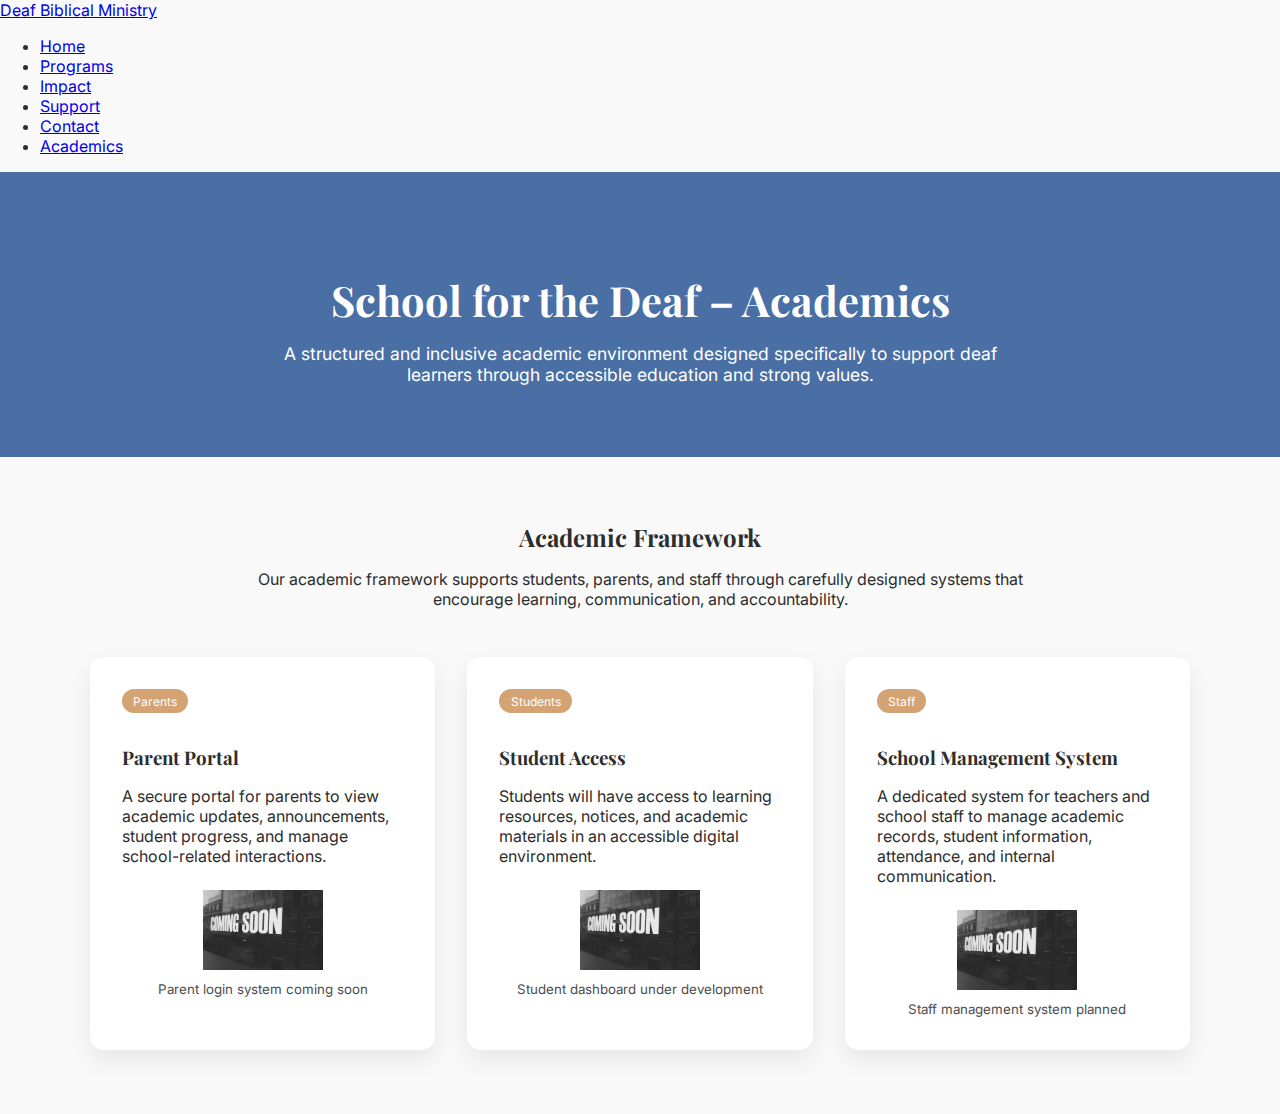
<file: academics.html>
<!DOCTYPE html>
<html lang="en">
<head>
  <meta charset="utf-8" />
  <meta name="viewport" content="width=device-width,initial-scale=1" />
  <title>Academics • School for the Deaf</title>

  <link rel="icon" href="assets/images/favicon.ico">

  <!-- Fonts -->
  <link rel="preconnect" href="https://fonts.googleapis.com">
  <link rel="preconnect" href="https://fonts.gstatic.com" crossorigin>
  <link href="https://fonts.googleapis.com/css2?family=Playfair+Display:wght@400;500;700&family=Inter:wght@300;400;500;600&display=swap" rel="stylesheet">

  <!-- Shared Navigation CSS -->
  <link rel="stylesheet" href="assets/css/nav.css">

  <style>
    :root{
      --primary:#4a6fa5;
      --accent:#d4a373;
      --dark:#2d2d2d;
      --light:#f9f9f9;
    }

    body{
      margin:0;
      font-family:'Inter', sans-serif;
      background:var(--light);
      color:var(--dark);
    }

    h1,h2,h3{
      font-family:'Playfair Display', serif;
      margin-bottom:0.5rem;
    }

    /* Header / Hero – matches Impact & Programs style */
    .page-header{
      background:var(--primary);
      color:#fff;
      text-align:center;
      padding:4.5rem 1.5rem;
    }

    .page-header h1{
      font-size:2.6rem;
    }

    .page-header p{
      max-width:720px;
      margin:1rem auto 0;
      font-size:1.1rem;
    }

    .section{
      max-width:1100px;
      margin:4rem auto;
      padding:0 1.5rem;
    }

    .intro{
      text-align:center;
      max-width:820px;
      margin:0 auto 3rem;
    }

    .grid{
      display:grid;
      grid-template-columns:repeat(auto-fit, minmax(260px, 1fr));
      gap:2rem;
    }

    .card{
      background:#fff;
      border-radius:14px;
      box-shadow:0 10px 25px rgba(0,0,0,0.08);
      padding:2rem;
    }

    .badge{
      display:inline-block;
      background:var(--accent);
      color:#fff;
      font-size:0.75rem;
      padding:0.3rem 0.7rem;
      border-radius:20px;
      margin-bottom:0.8rem;
    }

    .coming{
      margin-top:1.5rem;
      text-align:center;
      opacity:0.85;
    }

    .coming img{
      max-width:120px;
      display:block;
      margin:0 auto 0.5rem;
    }

    @media(max-width:600px){
      .page-header h1{
        font-size:2.2rem;
      }
    }
  </style>
</head>

<body>

  <!-- NAV -->
  <header>
    <nav class="navbar">
      <div class="logo">
        <a href="index.html">Deaf Biblical Ministry</a>
      </div>
      <ul class="nav-links">
        <li><a href="index.html">Home</a></li>
        <li><a href="programs.html">Programs</a></li>
        <li><a href="impact.html">Impact</a></li>
        <li><a href="support.html">Support</a></li>
        <li><a href="contact.html">Contact</a></li>
        <li><a href="academics.html" class="active">Academics</a></li>
      </ul>
    </nav>
  </header>

  <!-- PAGE HEADER -->
  <section class="page-header">
    <h1>School for the Deaf – Academics</h1>
    <p>
      A structured and inclusive academic environment designed specifically
      to support deaf learners through accessible education and strong values.
    </p>
  </section>

  <!-- INTRO -->
  <section class="section">
    <div class="intro">
      <h2>Academic Framework</h2>
      <p>
        Our academic framework supports students, parents, and staff through
        carefully designed systems that encourage learning, communication,
        and accountability.
      </p>
    </div>

    <!-- MAIN ACADEMIC SECTIONS -->
    <div class="grid">

      <!-- Parents -->
      <div class="card">
        <span class="badge">Parents</span>
        <h3>Parent Portal</h3>
        <p>
          A secure portal for parents to view academic updates, announcements,
          student progress, and manage school-related interactions.
        </p>

        <div class="coming">
          <img src="assets/images/coming-soon.png" alt="Coming Soon">
          <small>Parent login system coming soon</small>
        </div>
      </div>

      <!-- Students -->
      <div class="card">
        <span class="badge">Students</span>
        <h3>Student Access</h3>
        <p>
          Students will have access to learning resources, notices,
          and academic materials in an accessible digital environment.
        </p>

        <div class="coming">
          <img src="assets/images/coming-soon.png" alt="Coming Soon">
          <small>Student dashboard under development</small>
        </div>
      </div>

      <!-- Staff / Management -->
      <div class="card">
        <span class="badge">Staff</span>
        <h3>School Management System</h3>
        <p>
          A dedicated system for teachers and school staff to manage
          academic records, student information, attendance,
          and internal communication.
        </p>

        <div class="coming">
          <img src="assets/images/coming-soon.png" alt="Coming Soon">
          <small>Staff management system planned</small>
        </div>
      </div>

    </div>
  </section>

</body>
</html>
</file>
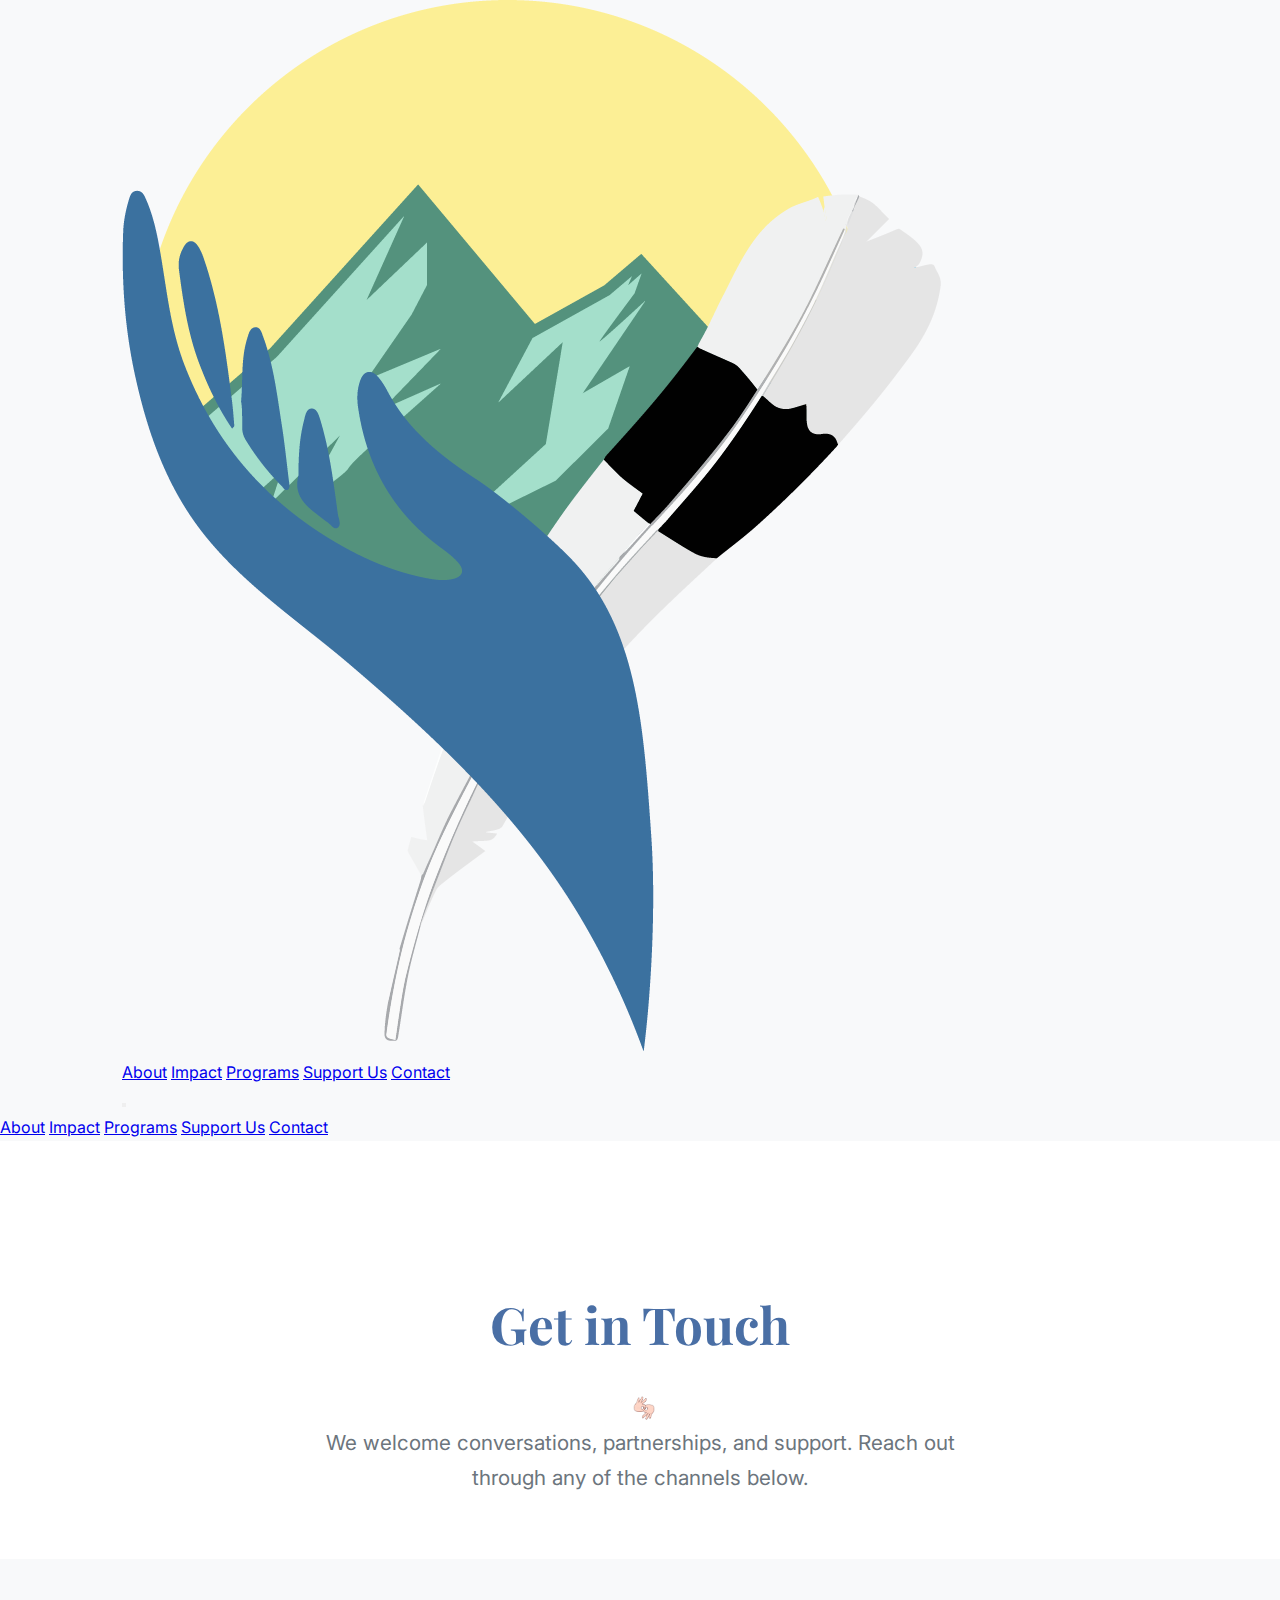
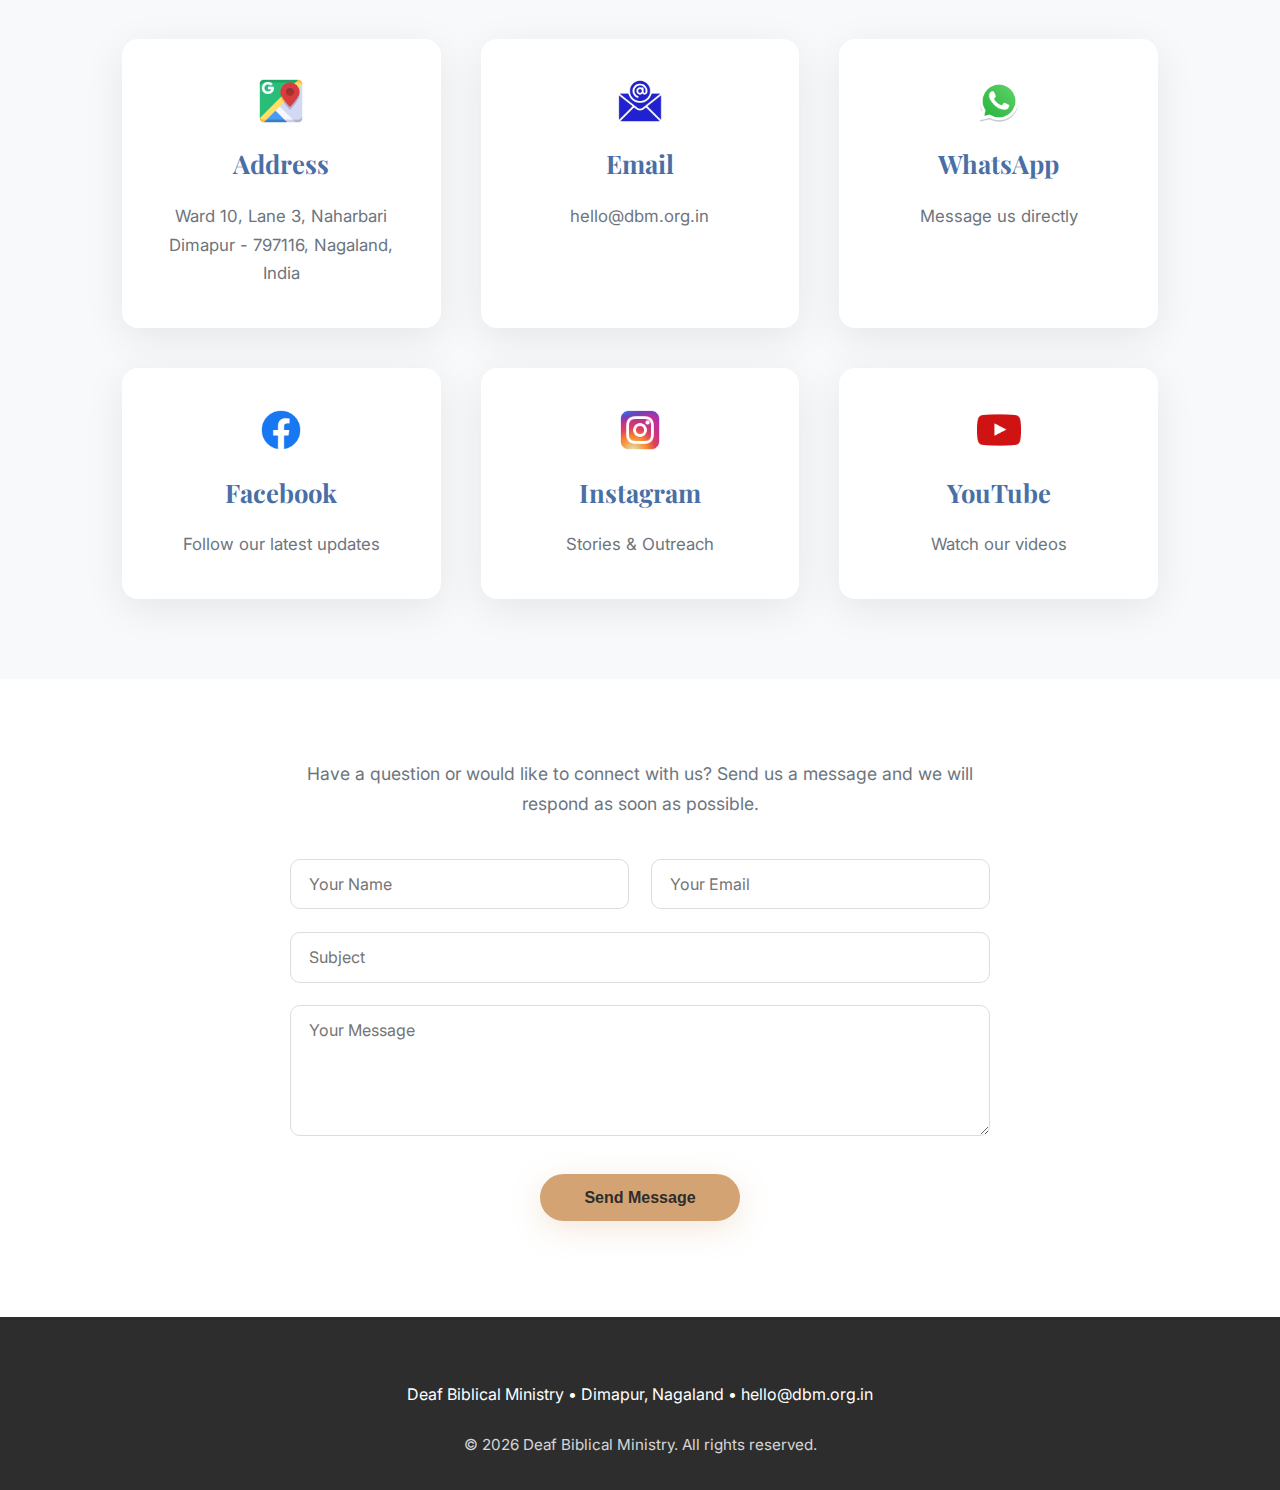
<file: contact.html>
<!DOCTYPE html>
<html lang="en">
<head>
  <meta charset="UTF-8" />
  <meta name="viewport" content="width=device-width, initial-scale=1.0"/>
  <title>Contact Us • Deaf Biblical Ministry</title>

  <!-- Fonts (same as home page) -->
  <link rel="preconnect" href="https://fonts.googleapis.com">
  <link rel="preconnect" href="https://fonts.gstatic.com" crossorigin>
  <link href="https://fonts.googleapis.com/css2?family=Playfair+Display:wght@400;500;700&family=Inter:wght@300;400;500;600&display=swap" rel="stylesheet">
  <link rel="stylesheet" href="assets/css/nav.css">
  <style>
    :root {
      --primary: #4a6fa5;
      --accent: #d4a373;
      --dark: #2d2d2d;
      --light: #f8f9fa;
      --gray: #6c757d;
    }

    * { margin:0; padding:0; box-sizing:border-box; }

    body {
      font-family: 'Inter', sans-serif;
      background: var(--light);
      color: var(--dark);
      line-height: 1.7;
    }

    h1, h2, h3 {
      font-family: 'Playfair Display', serif;
      font-weight: 700;
    }

    .container {
      max-width: 1100px;
      margin: 0 auto;
      padding: 0 2rem;
    }


   /* Page Header */
    .page-header {
      padding-top: 140px;
      padding-bottom: 4rem;
      text-align: center;
      background: white;
    }

    .page-header h1 {
      font-size: 3.2rem;
      color: var(--primary);
      margin-bottom: 1rem;
    }

    .page-header p {
      font-size: 1.3rem;
      color: var(--gray);
      max-width: 700px;
      margin: 0 auto;
    }

    /* Contact Grid */
    .contact-section {
      padding: 5rem 0;
    }

    .contact-grid {
      display: grid;
      grid-template-columns: repeat(auto-fit, minmax(260px, 1fr));
      gap: 2.5rem;
    }

    .contact-card {
      display: flex;
      flex-direction: column;
      align-items: center;
      background: white;
      border-radius: 16px;
      padding: 2.5rem;
      text-align: center;
      box-shadow: 0 10px 40px rgba(0,0,0,0.08);
      transition: transform 0.3s ease;
      text-decoration: none;
    }

    .contact-card:hover {
      transform: translateY(-8px);
    }

    .contact-card h3 {
      margin-bottom: 1rem;
      font-size: 1.6rem;
      color: var(--primary);
    }

    .contact-card p,
    .contact-card a {
      font-size: 1.05rem;
      color: var(--gray);
      text-decoration: none;
      word-break: break-word;
    }

    .contact-icon {
      width: 44px;
      height: 44px;
      margin-bottom: 1.2rem;
      object-fit: contain;
      display: block;
      margin-left: auto;
      margin-right: auto;
    }

    .contact-card a:hover .contact-icon {
      transform: translateY(-2px);
      opacity: 0.9;
    }

    .sign-icon {
      width: 22px;
      vertical-align: middle;
      margin-left: 0.5rem;
      opacity: 0.8;
    }
 
     /* Footer */
    footer {
      background: var(--dark);
      color: white;
      padding: 4rem 0 2rem;
      text-align: center;
    }

    footer a {
      color: #ccc;
      text-decoration: none;
      margin: 0 1rem;
    }

    footer a:hover {
      color: var(--accent);
    }

    @media (max-width: 768px) {
      .page-header h1 {
        font-size: 2.6rem;
      }
    }

    /* Contact Form */
.contact-form-section {
  padding: 5rem 0 6rem;
  background: white;
}

.form-wrapper {
  max-width: 700px;
  margin: 0 auto;
  text-align: center;
}

.form-wrapper h2 {
  font-size: 2.6rem;
  color: var(--primary);
  margin-bottom: 1rem;
}

.form-wrapper p {
  color: var(--gray);
  margin-bottom: 2.5rem;
  font-size: 1.1rem;
}

.contact-form {
  display: flex;
  flex-direction: column;
  gap: 1.4rem;
}

.form-row {
  display: grid;
  grid-template-columns: 1fr 1fr;
  gap: 1.4rem;
}

.contact-form input,
.contact-form textarea {
  width: 100%;
  padding: 0.9rem 1.1rem;
  border-radius: 10px;
  border: 1px solid #ddd;
  font-family: 'Inter', sans-serif;
  font-size: 1rem;
}

.contact-form input:focus,
.contact-form textarea:focus {
  outline: none;
  border-color: var(--primary);
}

.contact-form button {
  margin-top: 1rem;
  align-self: center;
  padding: 0.9rem 2.8rem;
  background: var(--accent);
  color: var(--dark);
  border: none;
  border-radius: 50px;
  font-weight: 600;
  font-size: 1rem;
  cursor: pointer;
  transition: all 0.3s ease;
  box-shadow: 0 8px 30px rgba(212,163,115,0.25);
}

.contact-form button:hover {
  transform: translateY(-3px);
  box-shadow: 0 12px 40px rgba(212,163,115,0.35);
}

/* Mobile */
@media (max-width: 768px) {
  .form-row {
    grid-template-columns: 1fr;
  }

  .form-wrapper h2 {
    font-size: 2.2rem;
  }
}

    
  </style>
</head>

<body>

  <!-- Shared Navbar -->
  <nav>
  <div class="nav-container container">
    <div class="logo">
      <a href="index.html">
        <img src="assets/images/dbm-logo.png" alt="Deaf Biblical Ministry logo">
      </a>
    </div>

    <div class="nav-links">
      <a href="index.html#about">About</a>
      <a href="index.html#impact">Impact</a>
      <a href="index.html#programs">Programs</a>
      <a href="index.html#support">Support Us</a>
      <a href="contact.html">Contact</a>
    </div>

    <button class="hamburger" aria-label="Open menu">
      <span></span>
      <span></span>
      <span></span>
    </button>
  </div>

  <div class="mobile-menu">
    <a href="index.html#about">About</a>
    <a href="index.html#impact">Impact</a>
    <a href="index.html#programs">Programs</a>
    <a href="index.html#support">Support Us</a>
    <a href="contact.html">Contact</a>
  </div>
</nav>

  
  <!-- Header -->
  <section class="page-header">
    <div class="container">
      <h1>Get in Touch</h1>
      <h2>
        <img src="assets/images/contact-connect.PNG" alt="sign language accessible" class="sign-icon">
      </h2>
      <p>
        We welcome conversations, partnerships, and support.  
        Reach out through any of the channels below.
      </p>
    </div>
  </section>

  <!-- Contact Options -->
  <section class="contact-section">
    <div class="container">
      <div class="contact-grid">

  <!-- Address -->
  <a href="https://maps.app.goo.gl/nQAhijrueq3FcCjbA" class="contact-card">
    <img src="assets/images/icon-address.png" alt="Address" class="contact-icon"/>
    <h3>Address</h3>
    <p>
      Ward 10, Lane 3, Naharbari<br>
      Dimapur - 797116, Nagaland, India
    </p>
  </a>

  <!-- Email -->
  <a href="mailto:hello@dbm.org.in" class="contact-card">
    <img src="assets/images/icon-email.png" alt="Email" class="contact-icon"/>
    <h3>Email</h3>
    <p>hello@dbm.org.in</p>
  </a>

  <!-- WhatsApp -->
  <a href="https://wa.me/916909150432" target="_blank" class="contact-card" aria-label="WhatsApp">
    <img src="assets/images/icon-whatsapp.png" alt="WhatsApp" class="contact-icon"/>
    <h3>WhatsApp</h3>
    <p>Message us directly</p>
  </a>

  <!-- Facebook -->
  <a href="https://facebook.com/p/Deaf-Biblical-Ministry-100064918891282/"
     target="_blank" class="contact-card" aria-label="Facebook">
    <img src="assets/images/icon-facebook.png" alt="Facebook" class="contact-icon"/>
    <h3>Facebook</h3>
    <p>Follow our latest updates</p>
  </a>

  <!-- Instagram -->
  <a href="https://instagram.com/" target="_blank"
     class="contact-card" aria-label="Instagram">
    <img src="assets/images/icon-instagram.png" alt="Instagram" class="contact-icon"/>
    <h3>Instagram</h3>
    <p>Stories & Outreach</p>
  </a>

  <!-- YouTube -->
  <a href="https://youtube.com/@deafbiblicalministrydbm3242"
     target="_blank" class="contact-card" aria-label="YouTube">
    <img src="assets/images/icon-youtube.png" alt="YouTube" class="contact-icon"/>
    <h3>YouTube</h3>
    <p>Watch our videos</p>
  </a>

      </div>
    </div>
  </section>

  <!-- Contact Form -->
<section class="contact-form-section">
  <div class="container">
    <div class="form-wrapper">
      <p>
        Have a question or would like to connect with us?
        Send us a message and we will respond as soon as possible.
      </p>

      <form action="https://formspree.io/f/mwvvlqoq" method="POST" class="contact-form">
        <div class="form-row">
          <input type="text" name="name" placeholder="Your Name" required>
          <input type="email" name="email" placeholder="Your Email" required>
        </div>

        <input type="text" name="subject" placeholder="Subject">

        <textarea name="message" rows="5" placeholder="Your Message" required></textarea>

        <button type="submit">Send Message</button>
      </form>

      <p id="form-status" style="margin-top:1.5rem; color:var(--primary); display:none;">
        Thank you. Your message has been sent.
      </p>
      
    </div>
  </div>
</section>
  
  <!-- Footer -->
  <footer>
    <div class="container">
      <p>Deaf Biblical Ministry • Dimapur, Nagaland • hello@dbm.org.in</p>
      <p style="margin-top:1.5rem; font-size:0.95rem; opacity:0.8;">
        © 2026 Deaf Biblical Ministry. All rights reserved.
      </p>
    </div>
  </footer>

  <script src="assets/js/nav.js" defer></script>

  <script>
  const form = document.querySelector('.contact-form');
  const status = document.getElementById('form-status');

  form.addEventListener('submit', async function (e) {
    e.preventDefault();
    const data = new FormData(form);
    const response = await fetch(form.action, {
      method: 'POST',
      body: data,
      headers: { 'Accept': 'application/json' }
    });

    if (response.ok) {
      form.reset();
      status.style.display = 'block';
      }
    });
  </script>
  
</body>
</html>
</file>
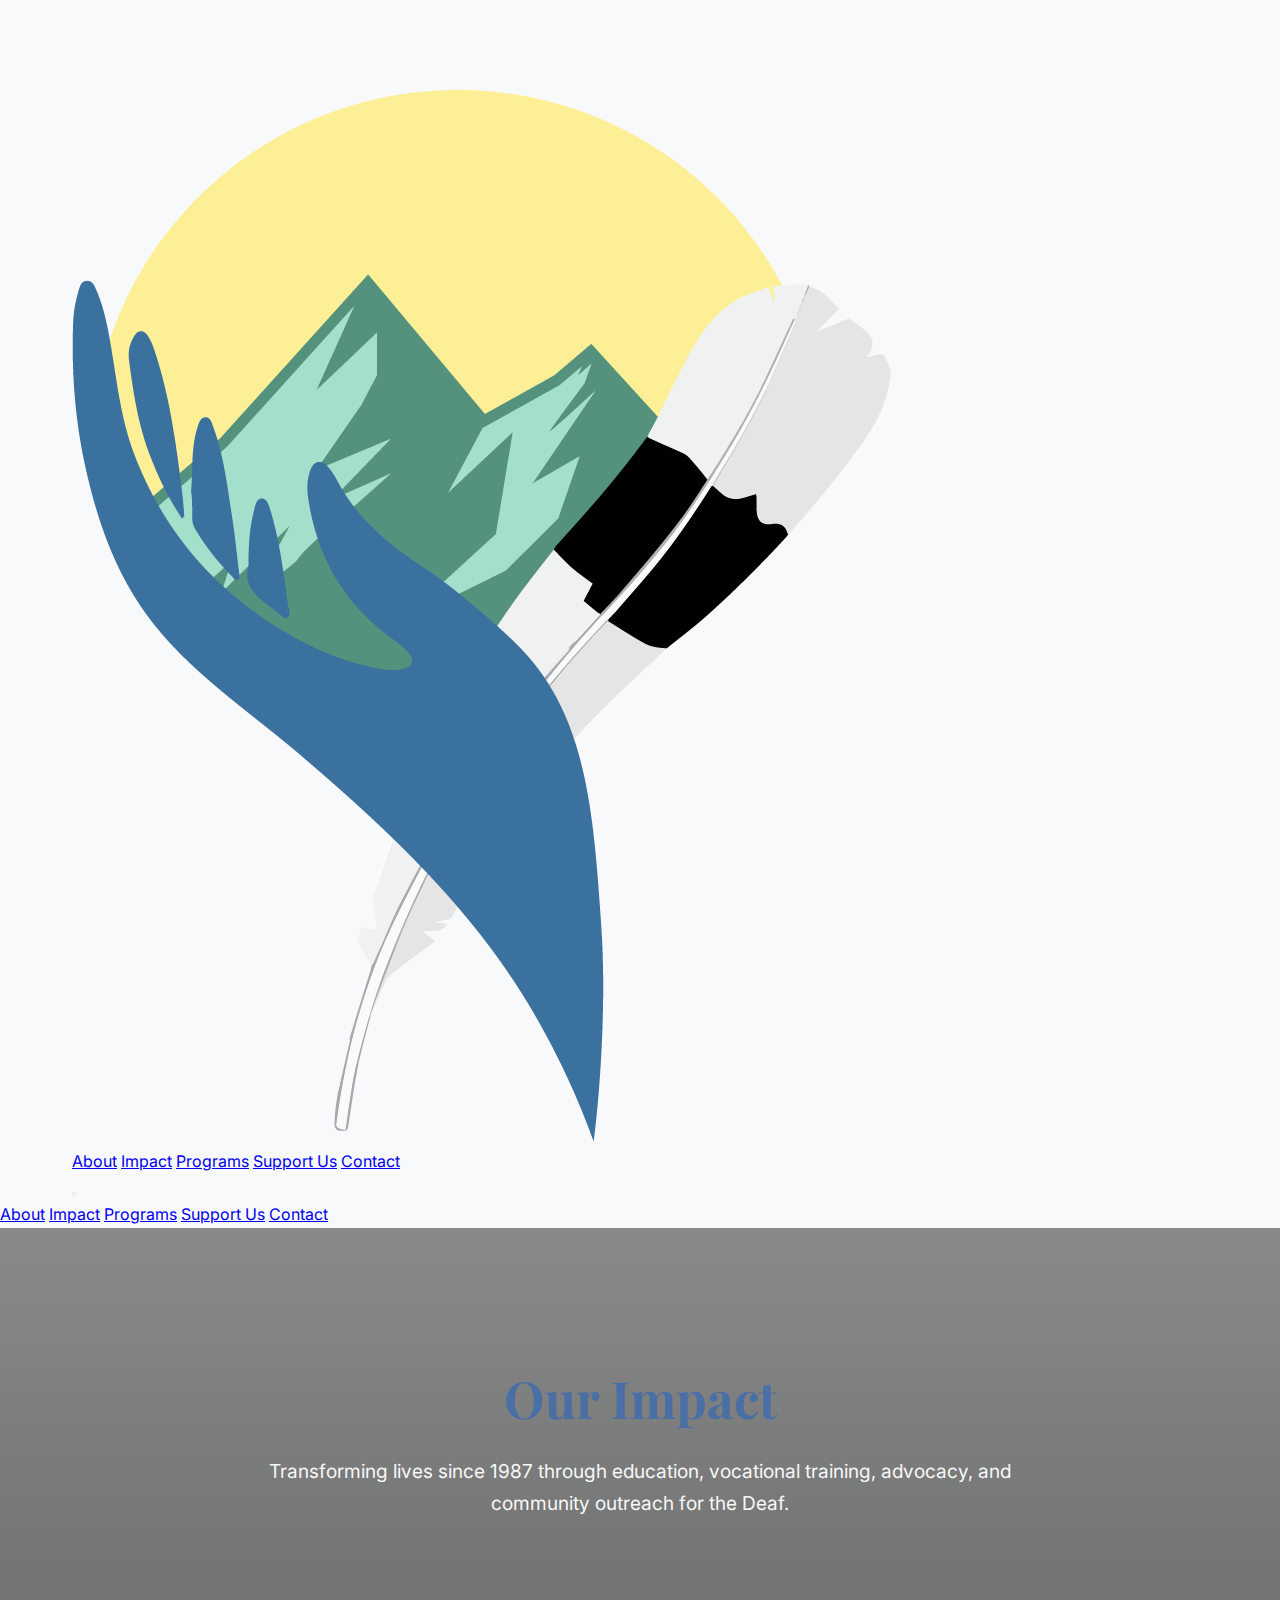
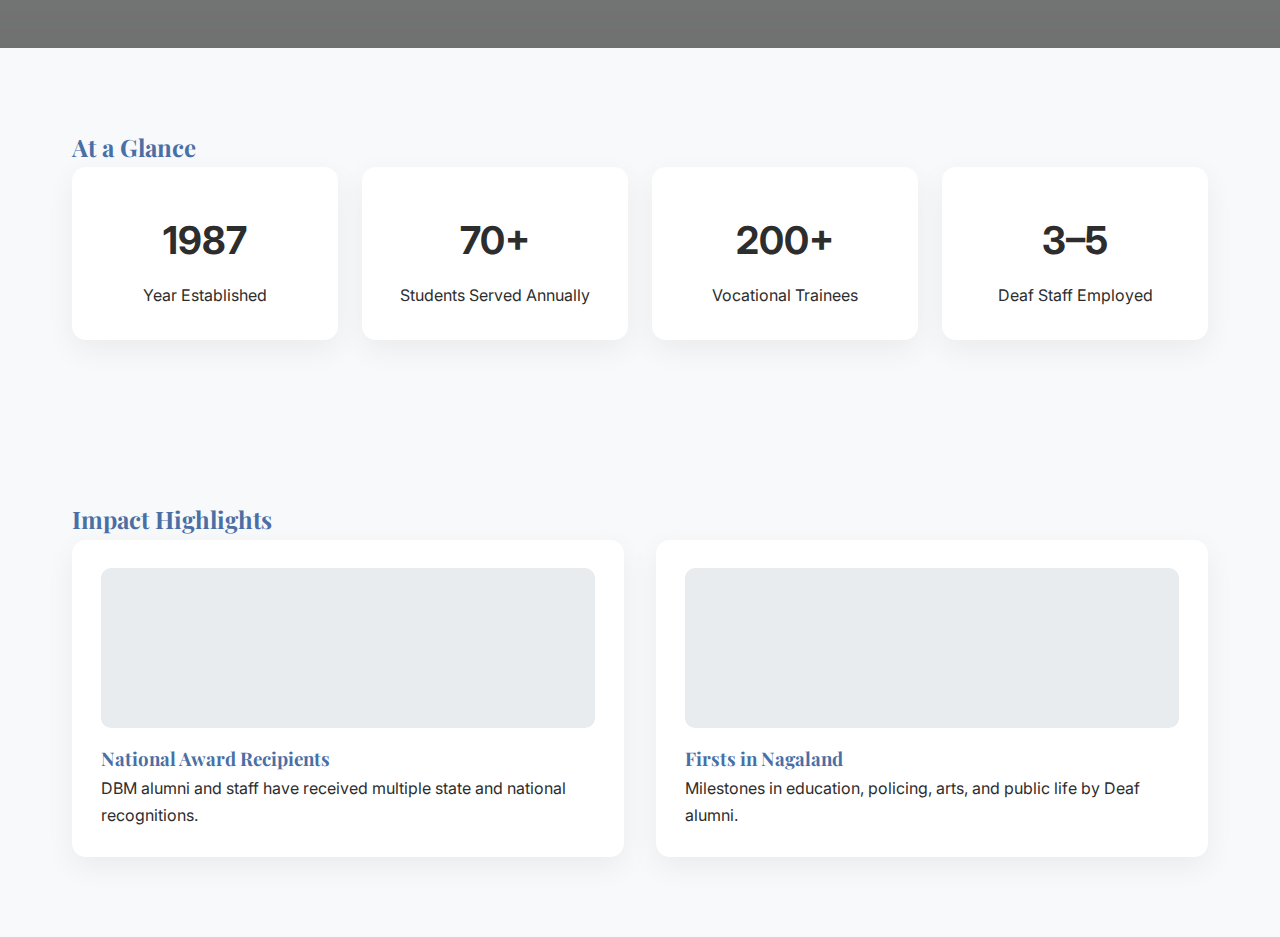
<file: impact.html>
<!DOCTYPE html>
<html lang="en">
<head>
  <meta charset="utf-8" />
  <meta name="viewport" content="width=device-width,initial-scale=1" />
  <title>Our Impact • Deaf Biblical Ministry</title>

  <link rel="preconnect" href="https://fonts.googleapis.com">
  <link rel="preconnect" href="https://fonts.gstatic.com" crossorigin>
  <link href="https://fonts.googleapis.com/css2?family=Playfair+Display:wght@400;500;700&family=Inter:wght@300;400;500;600&display=swap" rel="stylesheet">

  <link rel="stylesheet" href="assets/css/nav.css">

  <style>
    :root{
      --primary:#4a6fa5;
      --accent:#d4a373;
      --dark:#2d2d2d;
      --light:#f8f9fa;
      --gray:#6c757d;
    }

    *{margin:0;padding:0;box-sizing:border-box}

    body{
      font-family:'Inter',sans-serif;
      background:var(--light);
      color:var(--dark);
      line-height:1.65;
      padding-top:90px; /* FIX for fixed navbar */
    }

    h1,h2,h3{
      font-family:'Playfair Display',serif;
      color:var(--primary);
    }

    .container{
      max-width:1200px;
      margin:0 auto;
      padding:0 2rem;
    }

    /* Hero */
    .impact-hero{
      background:linear-gradient(rgba(0,0,0,.45),rgba(0,0,0,.55));
      min-height:420px;
      display:flex;
      align-items:center;
      text-align:center;
      color:white;
    }

    .impact-hero h1{
      font-size:3.2rem;
      margin-bottom:1rem;
    }

    .impact-hero p{
      max-width:800px;
      margin:0 auto;
      font-size:1.2rem;
      opacity:.95;
    }

    section{
      padding:5rem 0;
    }

    .stats-grid{
      display:grid;
      grid-template-columns:repeat(auto-fit,minmax(220px,1fr));
      gap:1.5rem;
    }

    .stat{
      background:white;
      padding:2rem;
      border-radius:14px;
      text-align:center;
      box-shadow:0 10px 30px rgba(0,0,0,.06);
    }

    .stat .big{
      font-size:2.4rem;
      font-weight:700;
      margin:0.6rem 0;
    }

    .two-col{
      display:grid;
      grid-template-columns:1fr 1fr;
      gap:2rem;
    }

    .card{
      background:white;
      padding:1.8rem;
      border-radius:14px;
      box-shadow:0 10px 30px rgba(0,0,0,.06);
    }

    .placeholder{
      width:100%;
      height:160px;
      background:#e9ecef;
      border-radius:10px;
      margin-bottom:1rem;
    }

    @media(max-width:900px){
      .two-col{grid-template-columns:1fr}
      .impact-hero h1{font-size:2.4rem}
    }
  </style>
</head>

<body>

<!-- Shared Navbar -->
<nav>
  <div class="nav-container container">
    <div class="logo">
      <a href="index.html">
        <img src="assets/images/dbm-logo.png" alt="Deaf Biblical Ministry logo">
      </a>
    </div>

    <div class="nav-links">
      <a href="index.html#about">About</a>
      <a href="impact.html">Impact</a>
      <a href="index.html#programs">Programs</a>
      <a href="index.html#support">Support Us</a>
      <a href="contact.html">Contact</a>
    </div>

    <button class="hamburger" aria-label="Open menu">
      <span></span><span></span><span></span>
    </button>
  </div>

  <div class="mobile-menu">
    <a href="index.html#about">About</a>
    <a href="impact.html">Impact</a>
    <a href="index.html#programs">Programs</a>
    <a href="index.html#support">Support Us</a>
    <a href="contact.html">Contact</a>
  </div>
</nav>

<header class="impact-hero">
  <div class="container">
    <h1>Our Impact</h1>
    <p>Transforming lives since 1987 through education, vocational training, advocacy, and community outreach for the Deaf.</p>
  </div>
</header>

<section>
  <div class="container">
    <h2>At a Glance</h2>
    <div class="stats-grid">
      <div class="stat"><div class="big">1987</div><p>Year Established</p></div>
      <div class="stat"><div class="big">70+</div><p>Students Served Annually</p></div>
      <div class="stat"><div class="big">200+</div><p>Vocational Trainees</p></div>
      <div class="stat"><div class="big">3–5</div><p>Deaf Staff Employed</p></div>
    </div>
  </div>
</section>

<section>
  <div class="container">
    <h2>Impact Highlights</h2>
    <div class="two-col">
      <div class="card">
        <div class="placeholder"></div>
        <h3>National Award Recipients</h3>
        <p>DBM alumni and staff have received multiple state and national recognitions.</p>
      </div>
      <div class="card">
        <div class="placeholder"></div>
        <h3>Firsts in Nagaland</h3>
        <p>Milestones in education, policing, arts, and public life by Deaf alumni.</p>
      </div>
    </div>
  </div>
</section>

<script src="assets/js/nav.js" defer></script>
</body>
</html>
</file>
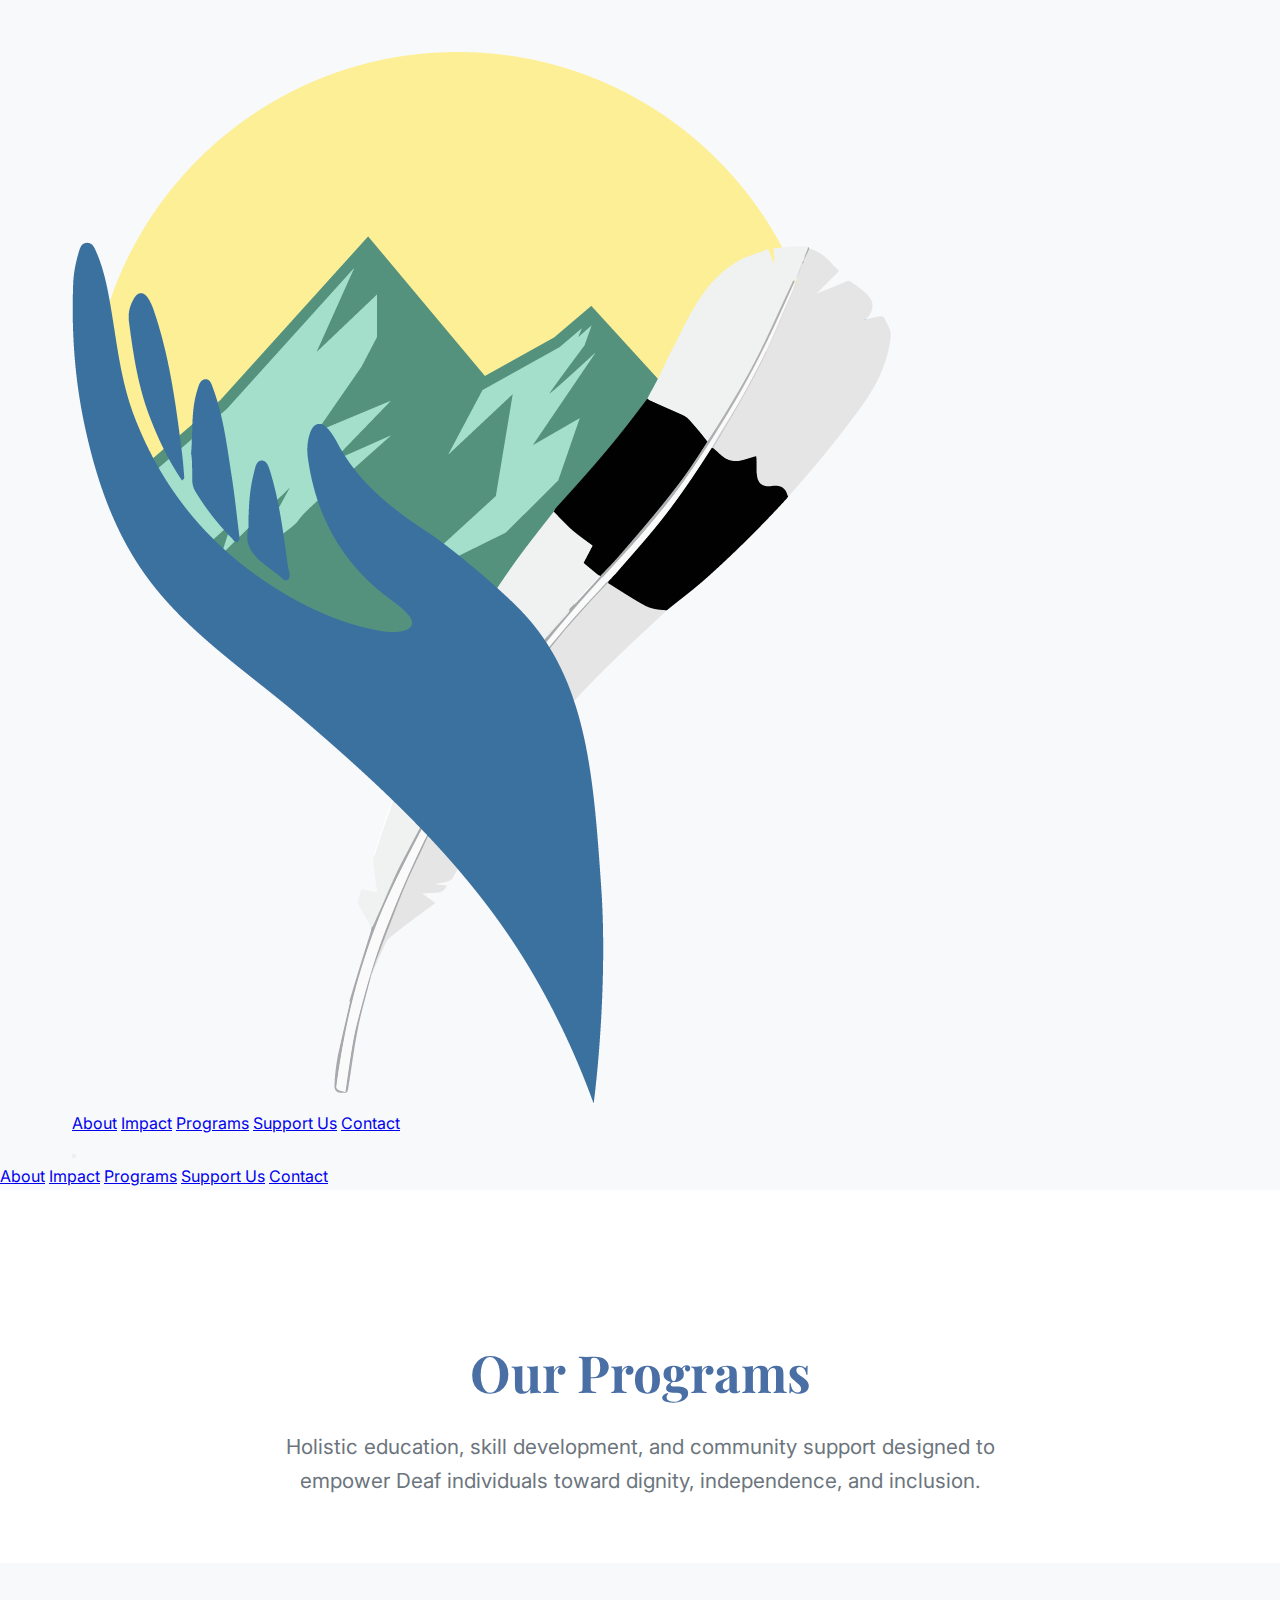
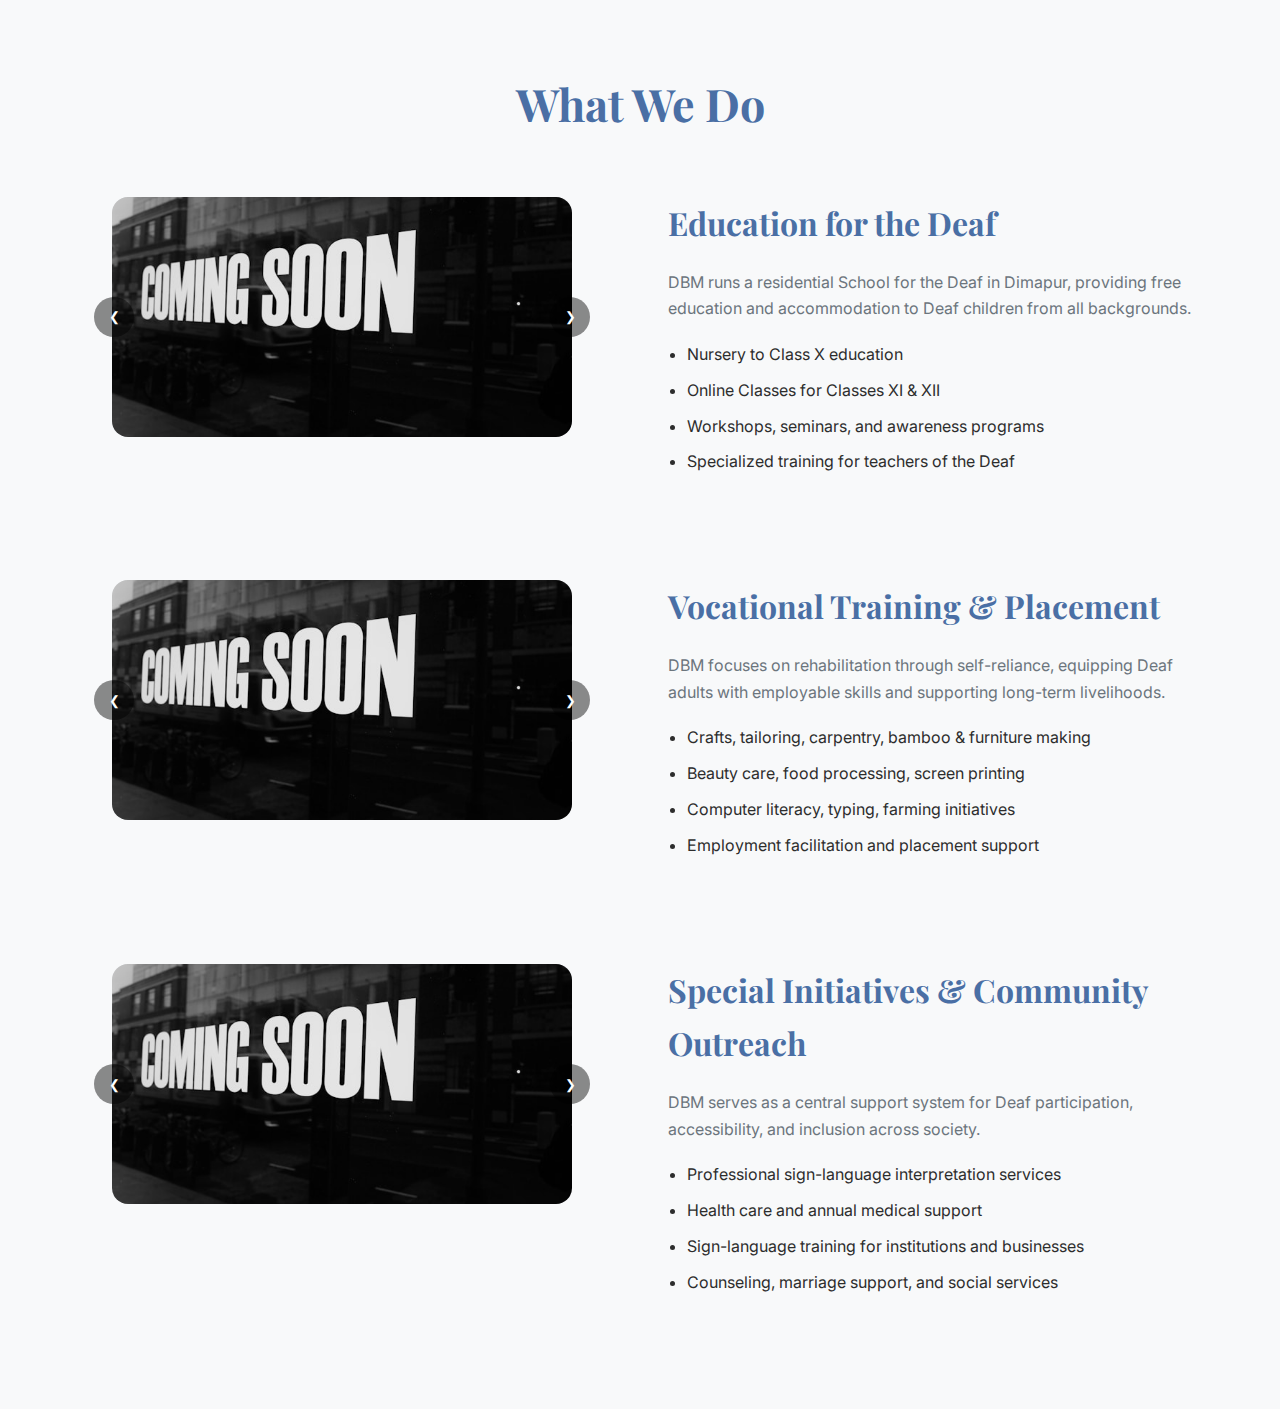
<file: programs.html>
<!DOCTYPE html>
<html lang="en">

<head>
  <meta charset="utf-8" />
  <meta name="viewport" content="width=device-width,initial-scale=1" />
  <title>Programs • Deaf Biblical Ministry</title>

  <link rel="icon" href="assets/images/favicon.ico">
  <link rel="preconnect" href="https://fonts.googleapis.com">
  <link rel="preconnect" href="https://fonts.gstatic.com" crossorigin>
  <link href="https://fonts.googleapis.com/css2?family=Playfair+Display:wght@400;500;700&family=Inter:wght@300;400;500;600&display=swap" rel="stylesheet">
  <link rel="stylesheet" href="assets/css/nav.css">

  <style>
    :root {
      --primary: #4a6fa5;
      --accent: #d4a373;
      --dark: #2d2d2d;
      --light: #f8f9fa;
      --gray: #6c757d;
    }

    * {
      margin: 0;
      padding: 0;
      box-sizing: border-box;
    }

    body {
      font-family: 'Inter', sans-serif;
      background: var(--light);
      color: var(--dark);
      line-height: 1.65;
      padding-top: 52px;
    }

    h1, h2, h3 {
      font-family: 'Playfair Display', serif;
      font-weight: 700;
      color: var(--primary);
    }

    p {
      color: var(--gray);
    }

    .container {
      max-width: 1200px;
      margin: 0 auto;
      padding: 0 2rem;
    }

    /* Page Header */
    .page-header {
      padding-top: 140px;
      padding-bottom: 4rem;
      text-align: center;
      background: white;
    }

    .page-header h1 {
      font-size: 3.2rem;
      margin-bottom: 1rem;
    }

    .page-header p {
      font-size: 1.3rem;
      max-width: 760px;
      margin: 0 auto;
    }

    section {
      padding: 6.5rem 0;
    }

    h2 {
      font-size: 2.8rem;
      text-align: center;
      margin-bottom: 3.5rem;
    }

    /* Program Blocks */
    .program {
      display: grid;
      grid-template-columns: 1fr 1fr;
      gap: 3.5rem;
      align-items: start;
      margin-bottom: 6rem;
    }

    .program:last-child {
      margin-bottom: 0;
    }

    .program-content h3 {
      font-size: 2rem;
      margin-bottom: 1.2rem;
    }

    .program-content ul {
      margin-top: 1.2rem;
      padding-left: 1.2rem;
    }

    .program-content li {
      margin-bottom: .6rem;
    }

    /* Carousel */
    .carousel {
      position: relative;
      width: 100%;
      max-width: 460px;
      margin: 0 auto;
    }

    .carousel-viewport {
      width: 100%;
      height: 240px;
      overflow: hidden;
      border-radius: 16px;
      background: #e9ecef;
    }

    .carousel-track {
      display: flex;
      height: 100%;
      transition: transform .45s ease;
    }

    .carousel-track img {
      width: 100%;
      height: 100%;
      flex-shrink: 0;
      object-fit: cover;
      user-select: none;
      pointer-events: none;
    }

    .carousel-btn {
      position: absolute;
      top: 50%;
      transform: translateY(-50%);
      background: rgba(0,0,0,.45);
      color: white;
      border: none;
      width: 40px;
      height: 40px;
      border-radius: 50%;
      cursor: pointer;
      z-index: 2;
    }

    .carousel-btn.prev {
      left: -18px;
    }

    .carousel-btn.next {
      right: -18px;
    }

    @media (max-width: 1000px) {
      .program {
        grid-template-columns: 1fr;
        text-align: center;
      }

      .program-content ul {
        text-align: left;
        display: inline-block;
      }
    }

    @media (max-width: 768px) {
      .page-header h1 {
        font-size: 2.6rem;
      }

      h2 {
        font-size: 2.3rem;
      }
    }

    @media (max-width: 600px) {
      .carousel-viewport {
        height: 190px;
      }
    }
  </style>
</head>

<body>

<nav>
  <div class="nav-container container">
    <div class="logo">
      <a href="index.html">
        <img src="assets/images/dbm-logo.png" alt="Deaf Biblical Ministry logo">
      </a>
    </div>

    <div class="nav-links">
      <a href="index.html#about">About</a>
      <a href="impact.html">Impact</a>
      <a href="programs.html">Programs</a>
      <a href="support.html">Support Us</a>
      <a href="contact.html">Contact</a>
    </div>

    <button class="hamburger" aria-label="Open menu">
      <span></span><span></span><span></span>
    </button>
  </div>

  <div class="mobile-menu">
    <a href="index.html#about">About</a>
    <a href="impact.html">Impact</a>
    <a href="programs.html">Programs</a>
    <a href="support.html">Support Us</a>
    <a href="contact.html">Contact</a>
  </div>
</nav>

<section class="page-header">
  <div class="container">
    <h1>Our Programs</h1>
    <p>
      Holistic education, skill development, and community support designed to empower Deaf individuals toward dignity, independence, and inclusion.
    </p>
  </div>
</section>

<section>
  <div class="container">

    <h2>What We Do</h2>

    <div class="program">
      <div class="carousel">
        <button class="carousel-btn prev">&#10094;</button>
        <div class="carousel-viewport">
          <div class="carousel-track">
            <img src="assets/images/coming-soon.png" alt="">
            <img src="assets/images/coming-soon.png" alt="">
            <img src="assets/images/coming-soon.png" alt="">
          </div>
        </div>
        <button class="carousel-btn next">&#10095;</button>
      </div>

      <div class="program-content">
        <h3>Education for the Deaf</h3>
        <p>
          DBM runs a residential School for the Deaf in Dimapur, providing free education and accommodation to Deaf children from all backgrounds.
        </p>
        <ul>
          <li>Nursery to Class X education</li>
          <li>Online Classes for Classes XI & XII</li>
          <li>Workshops, seminars, and awareness programs</li>
          <li>Specialized training for teachers of the Deaf</li>
        </ul>
      </div>
    </div>

    <div class="program">
      <div class="carousel">
        <button class="carousel-btn prev">&#10094;</button>
        <div class="carousel-viewport">
          <div class="carousel-track">
            <img src="assets/images/coming-soon.png" alt="">
            <img src="assets/images/coming-soon.png" alt="">
            <img src="assets/images/coming-soon.png" alt="">
          </div>
        </div>
        <button class="carousel-btn next">&#10095;</button>
      </div>

      <div class="program-content">
        <h3>Vocational Training & Placement</h3>
        <p>
          DBM focuses on rehabilitation through self-reliance, equipping Deaf adults with employable skills and supporting long-term livelihoods.
        </p>
        <ul>
          <li>Crafts, tailoring, carpentry, bamboo & furniture making</li>
          <li>Beauty care, food processing, screen printing</li>
          <li>Computer literacy, typing, farming initiatives</li>
          <li>Employment facilitation and placement support</li>
        </ul>
      </div>
    </div>

    <div class="program">
      <div class="carousel">
        <button class="carousel-btn prev">&#10094;</button>
        <div class="carousel-viewport">
          <div class="carousel-track">
            <img src="assets/images/coming-soon.png" alt="">
            <img src="assets/images/coming-soon.png" alt="">
            <img src="assets/images/coming-soon.png" alt="">
          </div>
        </div>
        <button class="carousel-btn next">&#10095;</button>
      </div>

      <div class="program-content">
        <h3>Special Initiatives & Community Outreach</h3>
        <p>
          DBM serves as a central support system for Deaf participation, accessibility, and inclusion across society.
        </p>
        <ul>
          <li>Professional sign-language interpretation services</li>
          <li>Health care and annual medical support</li>
          <li>Sign-language training for institutions and businesses</li>
          <li>Counseling, marriage support, and social services</li>
        </ul>
      </div>
    </div>

  </div>
</section>

<script src="assets/js/nav.js" defer></script>

<script>
  document.querySelectorAll('.carousel').forEach(carousel => {
    const track = carousel.querySelector('.carousel-track');
    const slides = track.children;
    const prev = carousel.querySelector('.prev');
    const next = carousel.querySelector('.next');
    let index = 0;

    function update() {
      track.style.transform = `translateX(-${index * 100}%)`;
    }

    next.onclick = () => {
      index = (index + 1) % slides.length;
      update();
    };

    prev.onclick = () => {
      index = (index - 1 + slides.length) % slides.length;
      update();
    };
  });
</script>

</body>
</html>
</file>
<file: assets/css/nav.css>

</file>
